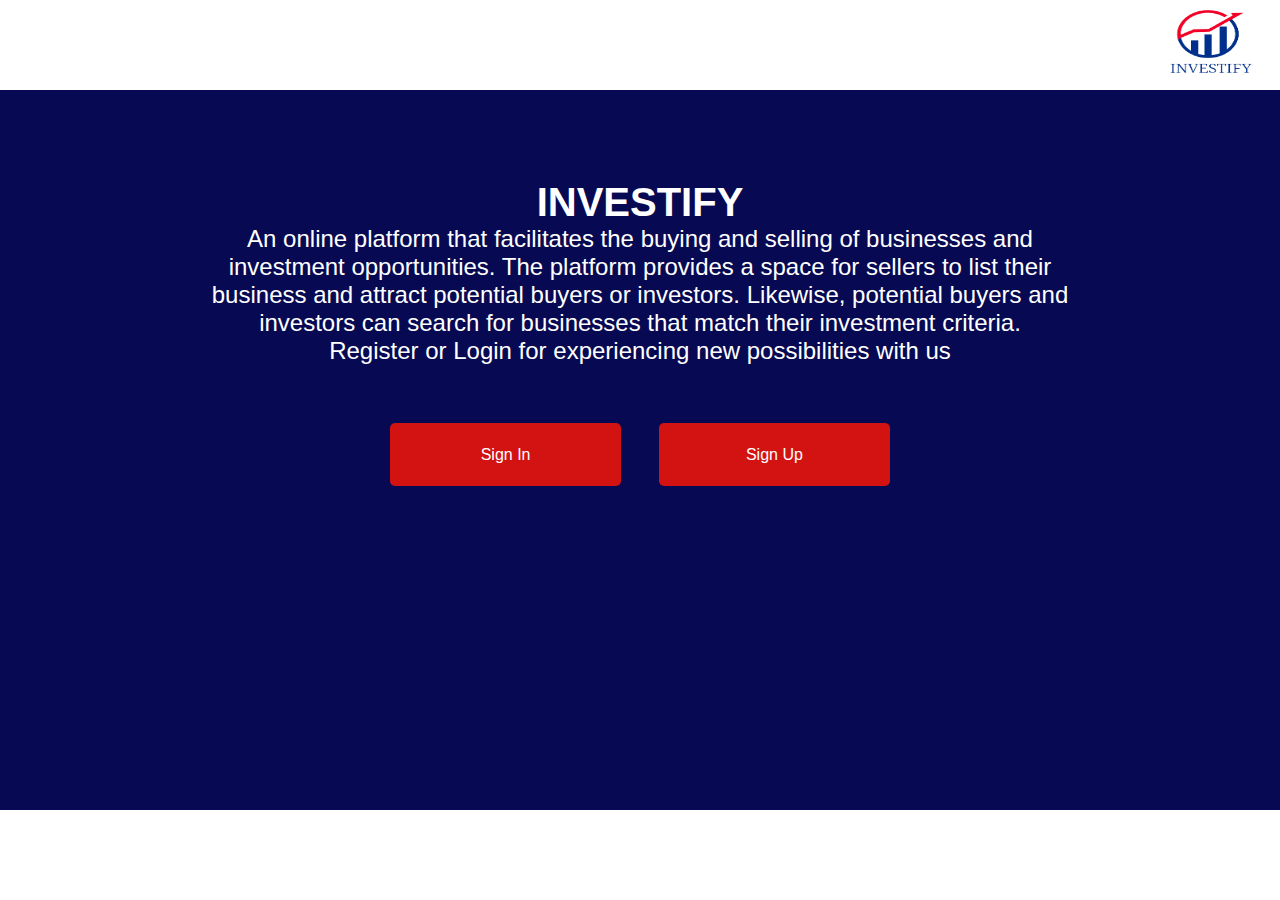
<file: index.html>
<!DOCTYPE html>
<html lang="en">
<head>
    <meta charset="UTF-8">
    <meta http-equiv="X-UA-Compatible" content="IE=edge">
    <meta name="viewport" content="width=device-width, initial-scale=1.0">
    <link rel="stylesheet" href="style.css">
    <title>Investify</title>
</head>
<body>
    <nav>  
        <img src="logo.png" alt="" class="logo">
    </nav>
    <div class="div-1">
        <div class="main-content">
            <h1>INVESTIFY</h1>
            <p>An online platform that facilitates the buying and selling of businesses and
                investment opportunities. The platform provides a space for sellers to list their business and
                attract potential buyers or investors. Likewise, potential buyers and investors can search for
                businesses that match their investment criteria.</p>
            <p>Register or Login for experiencing new possibilities with us </p>
            <div class="buttons">
                <button class="login-button" id="login_button"><a>Sign In</a></button>
                <button class="signup-button" id="signup_button"><a href="signup.html">Sign Up</a></button>
            </div>
        </div>
    </div>
    <footer>

    </footer>
</body>
</html>
</file>
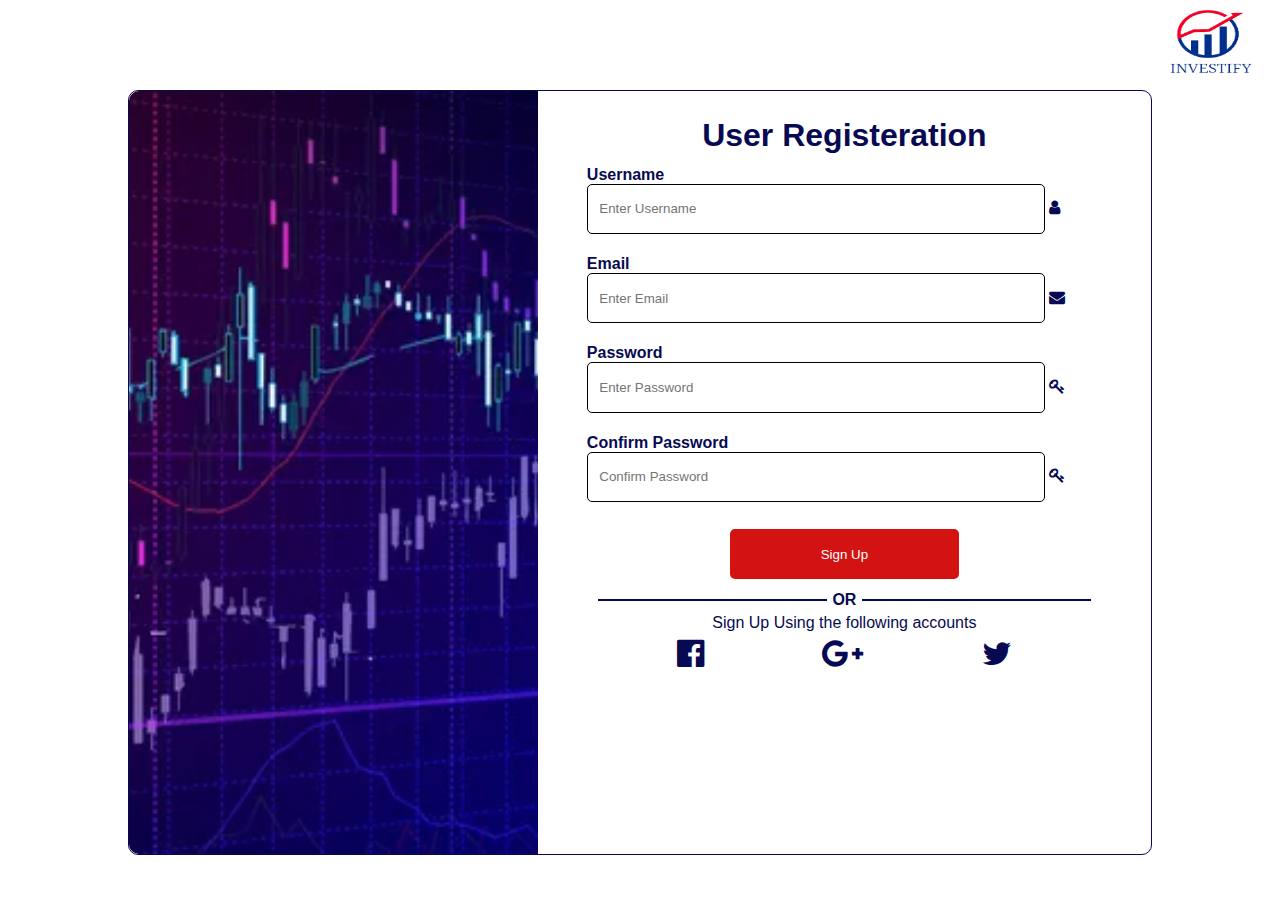
<file: signup.html>
<!DOCTYPE html>
<html lang="en">
<head>
    <meta charset="UTF-8">
    <meta http-equiv="X-UA-Compatible" content="IE=edge">
    <meta name="viewport" content="width=device-width, initial-scale=1.0">
   
    <link rel="stylesheet" href="signup.css">
    <link rel="stylesheet" href="https://cdnjs.cloudflare.com/ajax/libs/font-awesome/4.7.0/css/font-awesome.min.css">
 
    <title>Investify: Sign Up</title>
</head>
<body>
    <nav>  
        <img src="logo.png" alt="" class="logo">
    </nav>
    <div class="div-1">
        <div class="main-form">
            <div class="left">
                <img src="graph.jpg" alt="">
            </div>
            <div class="middle">
                <h1>User Registeration</h1>
                <div class="input-icons">
                    <p>Username</p>
                    <input class="input-field" id="input_username" type="text" placeholder="Enter Username">
                    <i class="fa fa-user icon"></i>
                </div>  
                <div class="input-icons">
                    <p>Email</p>
                    <input class="input-field" id="input_email" type="email" placeholder="Enter Email">
                    <i class="fa fa-envelope" aria-hidden="true"></i>
                </div> 
                <div class="input-icons">
                    <p>Password</p>
                    <input class="input-field" id="input_password" type="password" placeholder="Enter Password">
                    <i class="fa fa-key" aria-hidden="true"></i>
                </div>  
                <div class="input-icons">
                    <p>Confirm Password</p>
                    <input class="input-field" id="input_confirm_password" type="password" placeholder="Confirm Password">
                    <i class="fa fa-key" aria-hidden="true"></i>
                </div>  
                <button onclick="login()">Sign Up</button> 
                <div class="divider-div">
                    <div class="line"></div>
                    <span class="OR">OR</span>
                    <div class="line"></div>
                </div>
                <p class="p1">Sign Up Using the following accounts</p>
                <div class="icons-social">
                    <i class="fa fa-facebook-official fa-2x" aria-hidden="true"></i>
                    <i class="fa fa-google-plus fa-2x" aria-hidden="true"></i>
                    <i class="fa fa-twitter fa-2x" aria-hidden="true"></i>
                </div>
            </div>
        </div>
    </div>  
    <footer>

    </footer>
</body>
<script src="script.js"></script>
</html>
</file>
<file: style.css>
*{
    box-sizing: border-box;
    font-family: 'Segoe UI', Tahoma, Geneva, Verdana, sans-serif;
    padding: 0;
    margin: 0;
}
body{
    display: flex;
    flex-direction: column;
    width: 100vw;
    height: 100vh;
    color: white;
}
nav{
    width: 100vw;
    height: 10vh;

}
.logo{
    height: 10%;
    width: 10%;
    position: absolute;
    right: 0;
}
.div-1{
    width: 100vw;
    height: 80vh;
    padding-top: 7%;
    background-color: #070A52;
    display: flex;
    flex-direction: column;
    align-items: center;
    text-align: center;     
}
.main-content{
    height: 100%;
    width: 70%;
    display: flex;
    flex-direction: column;
    align-items: center;
    text-align: center; 

}
.main-content h1{
    font-size: 2.5em;

}
.main-content p{
    font-size: 1.5em;
}
.buttons{
    display: flex;
    flex-direction: row;
    align-items: center;
    justify-content: space-evenly;
    height: 20vh;
    width: 45vw;

}
.login-button{
    width: 40%;
    height: 35%;
    background-color: #D21312;
    border: none;
    color: white;
    border-radius: 5px;
    font-size: 1em;
    cursor: pointer;
}
.login-button a{
    text-decoration: none;
    color: white;
    
}
.signup-button{
    width: 40%;
    height: 35%;
    background-color: #D21312;
    border: none;
    color: white;
    border-radius: 5px;
    font-size: 1em;
    cursor: pointer;
}
.signup-button a{
    text-decoration: none;
    color: white;
}
footer{
    height: 10vh;
    width: 100vw;
}
@media screen and (max-width: 480px) {
    .logo{
        height: 10%;
        width: 20%;
    }
    .div-1{
        padding-top: 22%;
    }
    .main-content{
        width: 70%;
    }
    .main-content h1{
        font-size: 2em;
    }
    .main-content p{
        font-size: 1em;
    }
    .buttons{
        width: 50vw;
    }
    .login-button{
        width: 40%;
        height: 25%;
     
    }
    .signup-button{
        width: 40%;
        height: 25%;
    }
}
@media screen and (min-width: 481px) and (max-width: 768px){
    .logo{
        height: 10%;
        width: 15%;
    }
    .div-1{
        padding-top: 15%;
    }
    .main-content{
        width: 70%;
    }
    .main-content h1{
        font-size: 2.2em;
    }
    .main-content p{
        font-size: 1.2em;
    }
    .buttons{
        width: 50vw;
    }
    .login-button{
        width: 40%;
        height: 28%;
     
    }
    .signup-button{
        width: 40%;
        height: 28%;
    }
}
</file>
<file: signup.css>
*{
    box-sizing: border-box;
    font-family: 'Segoe UI', Tahoma, Geneva, Verdana, sans-serif;
    padding: 0;
    margin: 0;
}
body{
    display: flex;
    flex-direction: column;
    width: 100vw;
    height: 100vh;
    color: #070A52;

}
nav{
    width: 100vw;
    height: 10vh;
}
.logo{
    height: 10%;
    width: 10%;
    position: absolute;
    right: 0;
}
.div-1{
    width: 100vw;
    height: 85vh;
    display: flex;
    flex-direction: column;
    align-items: center;   
}
.main-form{
    height: 100%;
    width: 80%;
    display: flex;
    flex-direction: row;
    border: 1px solid #070A52;
    border-top-left-radius: 10px;
    border-bottom-left-radius: 10px;
    border-top-right-radius: 10px;
    border-bottom-right-radius: 10px;

}
.left{
    height: 100%;
    width: 40%;
    display: flex;
    justify-content: center;
    align-items: center;
    overflow: hidden;
    border-top-left-radius: 10px;
    border-bottom-left-radius: 10px;

}
.left img{
    flex-shrink: 0;
    min-width: 100%;
    min-height: 100%
}
.middle{
    padding: 2%;
    height: 100%;
    width: 60%;
    display: flex;
    flex-direction: column; 
}
.middle h1{
    margin: 0 auto;
    margin-top: 1%;
}

.input-icons{
    height: 10%;
    width: 100%;
    margin-top: 2%;
    margin-bottom: 1%;
}
.input-field{
    height: 70%;
    width: 80%;
    padding-left: 2%;
    border: 0.2px solid black;
    border-radius: 5px;
    margin-left: 5%;
 
}
.input-icons p{
    font-weight: 600;
    margin-left: 5%;
}
.middle button{
    margin-top: 5%;
    display: flex;
    align-items: center;
    justify-content: center;
    height: 7%;
    width: 40%;
    margin: 0 auto;
    margin-top: 3%;
    cursor: pointer;  
    background-color: #D21312;
    color: white;
    border: none;
    border-radius: 5px;
}
.p1{
    text-align: center;
    margin-top: 1%;
    margin-bottom: 1%;
}
.icons-social{
    color: #070A52;
    display: flex;
    width: 100%;
    justify-content: space-evenly;

}
.icons-social i{
    cursor: pointer;
}
footer{
    height: 5vh;
    width: 100vw;
}
.divider-div{
    width: 100%;
    display: flex;
    justify-content: center;
    align-items: center;
    margin-top: 2%;
}
.line{
    border: 1px solid #070A52;
    width: 40%;
}
.OR{

    margin-left: 1%;
    margin-right: 1%;
    font-weight: bold;
}
@media screen and (max-width: 480px) {
    .logo{
        height: 10%;
        width: 20%;
    }
    .left{
        width: 0;
        height: 0;
    }
    .middle{
        height: 100%;
        width: 100%;
    }
    .middle h1{
        font-size: 1.5em;
    }
    .middle button{
        margin-top: 7%;
        margin-bottom: 3%;
    }
    .input-icons{
        margin-top: 3%;
        margin-bottom: 2%;
    }
    .input-icons p{
        font-size: 0.9em;
    }
    .input-icons i{
        padding-left: 2%;
    }
    .p1{
        margin-top: 5%;
        font-size: 0.9em;
    }
    .icons-social{
        margin-top: 4%;
    }
}
@media screen and (min-width: 481px) and (max-width: 768px){
    .logo{
        height: 10%;
        width: 15%;
    }
    .left{
        width: 30%;
        height: 100%;
    }
    .middle{
        height: 100%;
        width: 70%;
    }
    .middle h1{
        font-size: 1.5em;
    }
    .middle button{
        margin-top: 7%;
        margin-bottom: 3%;
    }
    .input-icons{
        margin-top: 3%;
        margin-bottom: 2%;
    }
    .input-icons p{
        font-size: 0.9em;
    }
    .input-icons i{
        padding-left: 2%;
    }
    .p1{
        margin-top: 5%;
        font-size: 0.9em;
    }
    .icons-social{
        margin-top: 4%;
    }
}
</file>
